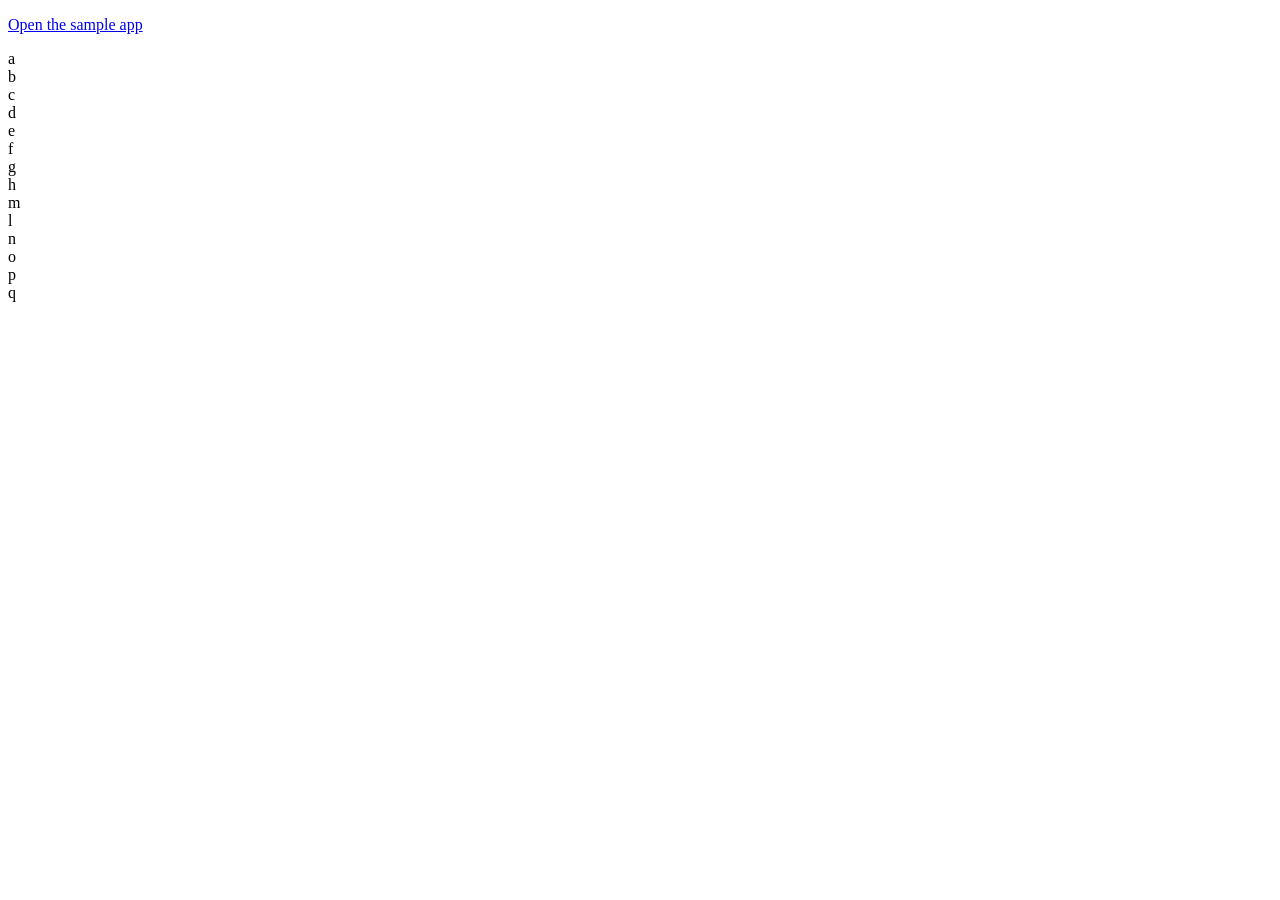
<file: index.html>
<!DOCTYPE html>
<html lang="en">
<head>
    <meta charset="UTF-8">
    <meta name="viewport" content="width=device-width, initial-scale=1.0">
    <title>Document</title>
</head>
<body>
    <p><a href="app.html">Open the sample app</a></p>
    <div>a</div>
    <div>b</div>
    <div>c</div>
    <div>d</div>
    <div>e</div>
    <div>f</div>
    <div>g</div>
    <div>h</div>
    <div>m</div>
    <div>l</div>
    <div>n</div>
    <div>o</div>
    <div>p</div>
    <div>q</div>
</body>
</html>
</file>
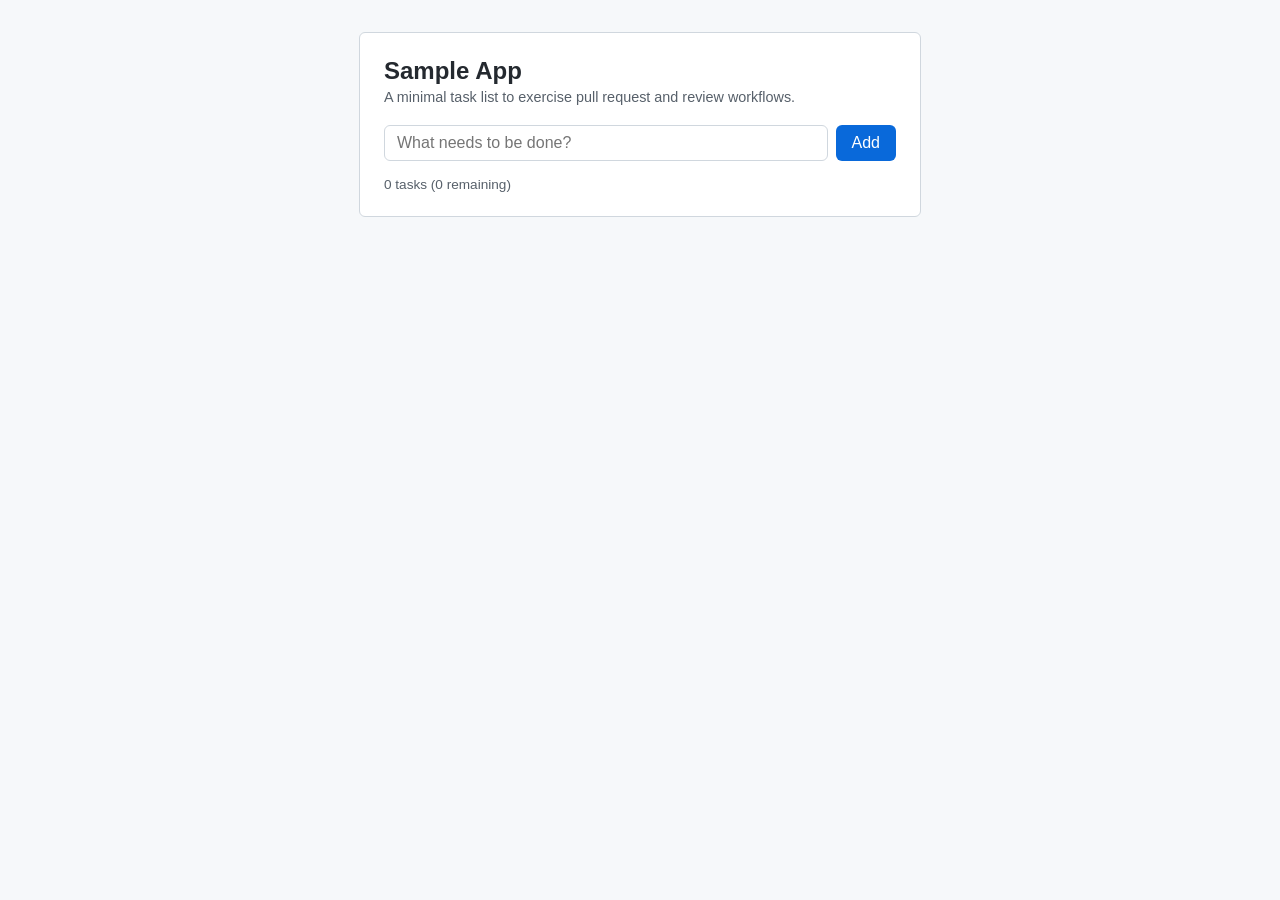
<file: app.html>
<!DOCTYPE html>
<html lang="en">
<head>
    <meta charset="UTF-8">
    <meta name="viewport" content="width=device-width, initial-scale=1.0">
    <title>Sample App - Task List</title>
    <link rel="stylesheet" href="app.css">
</head>
<body>
    <main class="app">
        <h1>Sample App</h1>
        <p class="subtitle">A minimal task list to exercise pull request and review workflows.</p>

        <form id="task-form" class="task-form">
            <label class="visually-hidden" for="task-input">New task</label>
            <input id="task-input" type="text" placeholder="What needs to be done?" autocomplete="off" required>
            <button type="submit">Add</button>
        </form>

        <ul id="task-list" class="task-list"></ul>
        <p id="task-count" class="task-count">0 tasks</p>
    </main>

    <script src="app.js"></script>
</body>
</html>
</file>
<file: app.css>
:root {
    --bg: #f6f8fa;
    --fg: #24292f;
    --muted: #57606a;
    --border: #d0d7de;
    --accent: #0969da;
}

body {
    margin: 0;
    padding: 2rem 1rem;
    background: var(--bg);
    color: var(--fg);
    font-family: -apple-system, BlinkMacSystemFont, "Segoe UI", Helvetica, Arial, sans-serif;
}

.app {
    max-width: 32rem;
    margin: 0 auto;
    background: #fff;
    border: 1px solid var(--border);
    border-radius: 6px;
    padding: 1.5rem;
}

h1 {
    margin: 0 0 0.25rem;
    font-size: 1.5rem;
}

.subtitle {
    margin: 0 0 1.25rem;
    color: var(--muted);
    font-size: 0.9rem;
}

.task-form {
    display: flex;
    gap: 0.5rem;
    margin-bottom: 1rem;
}

.task-form input {
    flex: 1;
    padding: 0.5rem 0.75rem;
    border: 1px solid var(--border);
    border-radius: 6px;
    font-size: 1rem;
}

.task-form button {
    padding: 0.5rem 1rem;
    border: 0;
    border-radius: 6px;
    background: var(--accent);
    color: #fff;
    font-size: 1rem;
    cursor: pointer;
}

.task-list {
    list-style: none;
    margin: 0;
    padding: 0;
}

.task-list li {
    display: flex;
    align-items: center;
    gap: 0.5rem;
    padding: 0.5rem 0;
    border-bottom: 1px solid var(--border);
}

.task-list li.done .task-text {
    text-decoration: line-through;
    color: var(--muted);
}

.task-text {
    flex: 1;
}

.delete {
    border: 1px solid var(--border);
    border-radius: 6px;
    background: #fff;
    color: var(--muted);
    cursor: pointer;
    padding: 0.25rem 0.5rem;
}

.task-count {
    margin: 1rem 0 0;
    color: var(--muted);
    font-size: 0.85rem;
}

.visually-hidden {
    position: absolute;
    width: 1px;
    height: 1px;
    overflow: hidden;
    clip: rect(0 0 0 0);
    white-space: nowrap;
}
</file>
